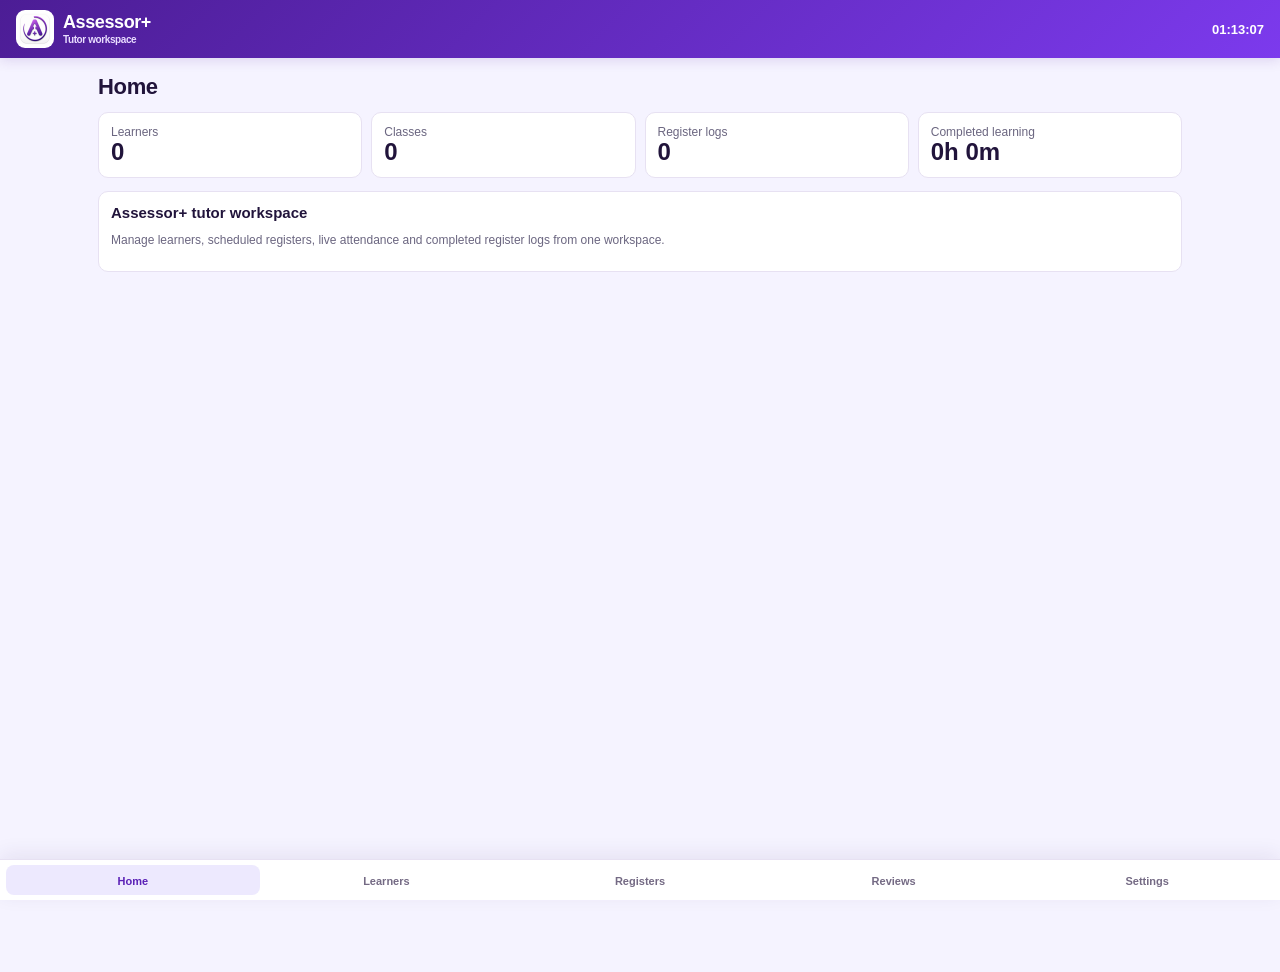
<file: index.html>
<!DOCTYPE html>

<html lang="en">
<head>
<meta charset="utf-8"/>
<meta content="width=device-width,initial-scale=1,viewport-fit=cover" name="viewport"/>
<meta content="#6d28d9" name="theme-color"/>
<meta content="Assessor+ tutor registers and learner attendance." name="description"/>
<link href="./manifest.webmanifest" rel="manifest"/>
<link href="./icon-192.png" rel="icon"/>
<link href="./icon-192.png" rel="apple-touch-icon"/>
<title>Assessor+</title>

<link href="./main.css" rel="stylesheet"/></head>
<body>
<header class="topbar"><div class="brand"><img alt="Assessor+" src="./assessor-logo.png"/><div><strong>Assessor+</strong><small>Tutor workspace</small></div></div><div class="clock" id="topClock"></div></header>
<div class="shell">
<nav class="nav">
<button class="active" data-page="home"><span class="nav-label">Home</span></button>
<button data-page="learners"><span class="nav-label">Learners</span></button>
<button data-page="registers"><span class="nav-label">Registers</span></button>
<button data-page="assessments"><span class="nav-label">Reviews</span></button>
<button data-page="settings"><span class="nav-label">Settings</span></button>
</nav>
<main>
<section class="page active" id="home"><div class="page-head"><h1>Home</h1></div><div class="grid" id="overviewCards"></div><div class="card" style="margin-top:13px"><h3>Assessor+ tutor workspace</h3><p class="muted">Manage learners, scheduled registers, live attendance and completed register logs from one workspace.</p></div></section>
<section class="page" id="learners"><div class="page-head"><h1>Learners</h1><div class="actions"><button class="btn light" onclick="toggleAllLearners()" type="button">Select all</button><button class="btn dark" disabled="" id="exportLearnersBtn" onclick="openLearnerExport()" type="button">Export selected</button><button class="btn primary" onclick="openLearner()">Add learner</button></div></div><div aria-label="Learner status" class="learner-status-tabs" role="tablist"><button class="learner-status-tab active" id="activeLearnerTab" onclick="setLearnerTab('active')" type="button">Active</button><button class="learner-status-tab" id="withdrawnLearnerTab" onclick="setLearnerTab('withdrawn')" type="button">Withdrawn</button></div><div class="learner-export-toolbar"><div><strong id="selectedLearnerSummary">0 learners selected</strong><div class="export-scope-note">Select one learner for an employer record or multiple learners for a manager report.</div></div></div><div class="learner-search"><input autocomplete="off" id="learnerSearch" placeholder="Search learners" type="search"/></div><div class="learner-export-list" id="learnerList"></div></section>
<section class="page" id="registers">
<div id="liveRegisterPanel" style="display:none">
<div id="liveRegister"></div>
</div>
<div id="registerDashboard">
<div class="page-head"><h1>Registers</h1></div>
<div id="registerSummaryView">
<div class="register-section"><div class="section-head"><h2>Today's registers</h2></div><div class="list" id="scheduledRegisters"></div></div>
<div class="register-section"><div class="section-head"><h2>Upcoming registers</h2></div><div class="list" id="upcomingRegisters"></div></div>
<div class="register-link-grid">
<button class="register-link-row" onclick="openRegisterSection('manage')" type="button"><span>Manage registers</span><span>View</span></button>
<button class="register-link-row" onclick="openRegisterSection('logs')" type="button"><span>Register logs</span><span>View</span></button>
</div>
</div>
<div id="manageRegistersView" style="display:none">
<div class="page-head"><button class="btn light" onclick="closeRegisterSection()">Back</button><button class="btn primary" onclick="openClass()">Create new</button></div>
<div class="section-head"><h2>Manage registers</h2></div><div class="list" id="classList"></div>
</div>
<div id="registerLogsView" style="display:none">
<div class="page-head"><button class="btn light" onclick="closeRegisterSection()">Back</button></div>
<div class="section-head"><h2>Register logs</h2></div>
<div aria-label="Register log views" class="log-tabs" role="tablist">
<button class="log-tab active" id="unsentLogTab" onclick="setLogTab('unsent')" type="button">Unsent logs</button>
<button class="log-tab" id="allLogTab" onclick="setLogTab('all')" type="button">All logs</button>
<button class="log-tab" id="missedLogTab" onclick="setLogTab('missed')" type="button">Missed registers</button>
</div>
<div class="log-toolbar">
<div><div class="muted" id="logTabSummary"></div><div class="row-meta" id="selectedLogSummary">0 registers selected</div></div>
<div class="export-actions"><button class="btn light" onclick="selectVisibleLogs()" type="button">Select all</button><button class="btn primary" disabled="" id="exportSelectedBtn" onclick="openRegisterExport()" type="button">Export selected</button></div>
</div>
<div class="list" id="logList"></div>
</div>
</div>
</section>
<section class="page" id="assessments">
<div class="page-head"><h1>Reviews</h1><div class="actions" id="assessmentHeaderActions"></div></div>
<div id="assessmentContent"></div>
</section>
<section class="page" id="settings"><div class="page-head"><h1>Settings</h1></div><div class="settings-grid"><div class="card"><h3>Assessor+ version</h3><div class="version-line"><strong id="appVersion">V5.2</strong><span class="muted" id="updateStatus">Checking for updates…</span></div><p class="muted">Updates are checked automatically whenever Assessor+ opens. When a new version is ready, you will see what has changed before installing it.</p><button class="btn light" id="checkUpdateBtn" type="button">Check for updates</button></div><div class="card"><h3>Time controls</h3><p class="muted">Every time and duration selector moves in 5-minute increments. Learner time banks are calculated from the first arrival in each teaching session.</p></div><div class="card"><h3>App data</h3><p class="muted">Learners, classes and registers are saved in this browser.</p><button class="btn danger" onclick="if(confirm('Clear all app data?')){localStorage.removeItem(KEY);location.reload()}">Clear app data</button></div></div></section>
</main></div>
<div class="modal-wrap" id="learnerExportModal"><div class="modal" style="max-width:560px"><h2>Export selected learners</h2><p class="muted" id="learnerExportSummary"></p><div class="export-format-list"><button class="export-format-row" onclick="exportSelectedLearners('pdf')" type="button"><strong>PDF attendance report</strong><span>Easy-to-read learner summaries and complete register history.</span></button><button class="export-format-row" onclick="exportSelectedLearners('csv')" type="button"><strong>CSV summary</strong><span>One clear overall summary row per learner for Excel.</span></button><button class="export-format-row" onclick="exportSelectedLearners('zip')" type="button"><strong>ZIP pack</strong><span>Contains the PDF, CSV and learner transfer pack together.</span></button><button class="export-format-row" onclick="exportSelectedLearners('aplearner')" type="button"><strong>Assessor+ learner pack</strong><span>Packaged learner data for importing into a compatible Assessor+ or Apprentice+ app.</span></button></div><div class="modal-foot"><button class="btn light" onclick="closeM('learnerExportModal')" type="button">Cancel</button></div></div></div>
<div class="modal-wrap" id="registerExportModal"><div class="modal" style="max-width:560px"><h2>Export selected registers</h2><p class="muted" id="registerExportSummary"></p><div class="export-format-list"><button class="export-format-row" onclick="exportSelectedLogs('pdf')" type="button"><strong>PDF report</strong><span>Readable weekly or selected-register report for managers.</span></button><button class="export-format-row" onclick="exportSelectedLogs('csv')" type="button"><strong>CSV spreadsheet</strong><span>Clear Excel-compatible table with one learner per row.</span></button><button class="export-format-row" onclick="exportSelectedLogs('zip')" type="button"><strong>ZIP pack</strong><span>Contains the PDF, CSV and Assessor+ register pack together.</span></button><button class="export-format-row" onclick="exportSelectedLogs('apreg')" type="button"><strong>Assessor+ pack</strong><span>Send or import the selected registers into another Assessor+ app.</span></button></div><div class="modal-foot"><button class="btn light" onclick="closeM('registerExportModal')" type="button">Cancel</button></div></div></div>
<div class="modal-wrap" id="learnerModal"><div class="modal"><h2 id="learnerTitle">Add learner</h2><div class="form-grid"><div class="field"><label>First name</label><input id="lf"/></div><div class="field"><label>Last name</label><input id="ll"/></div><div class="field"><label>Start date</label><input id="ls" type="date"/></div><div class="field"><label>End date</label><input id="le" type="date"/></div><div class="field"><label>Daily expected hours</label><input id="ldh" min="0" step="0.25" type="number" value="6"/><div class="row-meta">Hours expected on each selected attendance day.</div></div><div class="field attendance-days-field"><label>Expected attendance days</label><div class="day-selector" id="attendanceDays">
<label><input type="checkbox" value="1"/> Mon</label><label><input type="checkbox" value="2"/> Tue</label><label><input type="checkbox" value="3"/> Wed</label><label><input type="checkbox" value="4"/> Thu</label><label><input type="checkbox" value="5"/> Fri</label><label><input type="checkbox" value="6"/> Sat</label><label><input type="checkbox" value="0"/> Sun</label>
</div><div class="row-meta" id="weeklyExpectedSummary"></div></div><div class="field"><label>Past attended-hours adjustment</label><input id="lp" step="0.25" type="number" value="0"/></div><div class="field"><label>Opening minute-bank adjustment</label><input id="lb" step="1" type="number" value="0"/><div class="row-meta">Use positive or negative minutes for earlier records.</div></div></div><h3 style="margin-top:18px">Holiday mode</h3><p class="muted">Add holidays, half terms, Christmas closures or other periods when expected hours must pause.</p><div id="holidayRows"></div><button class="btn small light" onclick="addHoliday()">+ Add holiday period</button><div class="holiday-summary" id="holidaySummary"></div><div class="modal-foot"><button class="btn light" onclick="closeM('learnerModal')">Cancel</button><button class="btn primary" onclick="saveLearner()">Save learner</button></div></div></div>
<div class="modal-wrap" id="profileModal"><div class="modal" style="max-width:950px"><div id="profileContent"></div><div class="modal-foot"><button class="btn light" onclick="closeM('profileModal')">Close</button></div></div></div>
<div class="modal-wrap" id="creditModal"><div class="modal" style="max-width:520px"><h2>Apply attendance credits</h2><div class="card" id="creditSummary" style="margin-bottom:12px"></div><div class="form-grid"><div class="field"><label>Minutes to apply</label><input id="creditMinutes" min="1" step="1" type="number"/></div><div class="field full"><label>Reason</label><input id="creditReason" placeholder="e.g. Consistent early attendance"/></div></div><div class="row-meta" style="margin-top:10px">Credits can cover lateness or partial missed time only. They cannot cover a fully absent session.</div><div class="modal-foot"><button class="btn light" onclick="closeM('creditModal')">Cancel</button><button class="btn primary" onclick="saveAttendanceCredit()">Apply credits</button></div></div></div>
<div class="modal-wrap" id="classModal"><div class="modal"><h2 id="classTitle">Create register</h2><div class="form-grid"><div class="field"><label>Register name</label><input id="cn" placeholder="e.g. Brick Group 1"/></div><div class="field full"><label class="check-card" style="display:flex;align-items:center;gap:10px"><input checked="" id="crecurring" onchange="toggleRegisterTypeFields()" type="checkbox"/> <span><strong>Recurring register</strong><span class="row-meta" style="display:block">Untick for a one-off register on a specific date.</span></span></label></div><div class="field" id="recurringDayField"><label>Scheduled day</label><select id="cweekday"><option value="1">Monday</option><option value="2">Tuesday</option><option value="3">Wednesday</option><option value="4">Thursday</option><option value="5">Friday</option><option value="6">Saturday</option><option value="0">Sunday</option></select></div><div class="field" id="oneOffDateField" style="display:none"><label>One-off date</label><input id="conedate" type="date"/></div><div class="field full" id="recurringRangeField"><label>Recurring dates</label><div class="date-range-fields"><div><span class="row-meta">From</span><input id="crecurstart" type="date"/></div><div><span class="row-meta">Until</span><input id="crecurend" type="date"/></div></div><div class="row-meta">The recurring register only appears between these dates.</div></div></div><h3>Timetable</h3><p class="muted">Set the first start time and each session end time. Enter the break duration in minutes and the next session start will adjust automatically.</p><div id="scheduleRows"></div><button class="btn small light" onclick="addSession()">+ Learning session</button><h3 style="margin-top:18px">Class holiday mode</h3><p class="muted">Add half terms, Christmas closures or other dates when this class is not attending. Learners in other classes are unaffected.</p><div id="classHolidayRows"></div><button class="btn small light" onclick="addClassHoliday()">+ Add class holiday</button><div class="holiday-summary" id="classHolidaySummary"></div><h3 style="margin-top:18px">Learners</h3><div class="learner-search"><input autocomplete="off" id="classLearnerSearch" placeholder="Search learners to add" type="search"/></div><div class="check-grid" id="classChecks"></div><div class="modal-foot"><button class="btn light" onclick="closeM('classModal')">Cancel</button><button class="btn primary" onclick="saveClass()">Save class</button></div></div></div>
<div class="modal-wrap" id="startModal"><div class="modal"><h2>Start register</h2><div class="form-grid"><div class="field full"><label>Class</label><select id="startClass"></select></div><div class="field"><label>Register date</label><input id="startDate" type="date"/></div></div><div class="modal-foot"><button class="btn light" onclick="closeM('startModal')">Cancel</button><button class="btn primary" onclick="startRegister()">Start register</button></div></div></div>
<div class="modal-wrap" id="editLogModal"><div class="modal" style="max-width:980px"><h2>Edit register log</h2><div id="editLogContent"></div><div class="modal-foot"><button class="btn light" onclick="closeM('editLogModal')">Cancel</button><button class="btn primary" onclick="saveEditedLog()">Save corrections</button></div></div></div>
<div class="modal-wrap" id="templateModal"><div class="modal" style="max-width:860px"><h2 id="templateModalTitle">Create assessment template</h2><div class="form-grid"><div class="field"><label>Template name</label><input id="templateName" placeholder="e.g. Brickwork Practical Assessment"/></div><div class="field"><label>Subject or trade</label><input id="templateSubject" placeholder="e.g. Bricklaying"/></div><div class="field full"><label>Description (optional)</label><input id="templateDescription"/></div></div><div class="assessment-toolbar" style="margin-top:16px"><h3 style="margin:0">Marking criteria</h3><button class="btn small light" onclick="openCriterionModal()" type="button">Add criterion</button></div><div class="criterion-list" id="templateCriteria"></div><div class="modal-foot"><button class="btn light" onclick="closeM('templateModal')" type="button">Cancel</button><button class="btn primary" onclick="saveAssessmentTemplate()" type="button">Save template</button></div></div></div>
<div class="modal-wrap" id="criterionModal"><div class="modal" style="max-width:560px"><h2 id="criterionModalTitle">Add criterion</h2><div class="form-grid"><div class="field full"><label>Criterion name</label><input id="criterionName" placeholder="e.g. Gauge"/></div><div class="field"><label>Marking type</label><select id="criterionType" onchange="renderCriterionOptions()"><option value="number">Number range</option><option value="scale">Rating / competency scale</option><option value="passfail">Pass or fail</option></select></div><div class="field"><label><input checked="" id="criterionRequired" style="width:auto;margin-right:7px" type="checkbox"/> Required to pass</label></div></div><div id="criterionOptions"></div><div class="modal-foot"><button class="btn light" onclick="closeM('criterionModal')" type="button">Cancel</button><button class="btn primary" onclick="saveCriterion()" type="button">Save criterion</button></div></div></div>
<div class="modal-wrap" id="assessmentRecordModal"><div class="modal" style="max-width:760px"><h2 id="assessmentRecordTitle">Create assessment record</h2><div class="form-grid"><div class="field"><label>Assessment template</label><select id="recordTemplate" onchange="renderRecordCriteria()"></select></div><div class="field"><label>Learner</label><select id="recordLearner"></select></div><div class="field"><label>Assessment date</label><input id="recordDate" type="date"/></div><div class="field"><label>Overall result</label><input id="recordOverall" placeholder="Automatically suggested; can be changed"/></div></div><div class="assessment-fields" id="recordCriteria" style="margin-top:14px"></div><div class="field" style="margin-top:12px"><label>Notes (optional)</label><input id="recordNotes"/></div><div class="modal-foot"><button class="btn light" onclick="closeM('assessmentRecordModal')" type="button">Cancel</button><button class="btn primary" onclick="saveAssessmentRecord()" type="button">Save assessment</button></div></div></div>
<div class="modal-wrap" id="reviewImportModal"><div class="modal" style="max-width:600px"><div class="receive-review-intro"><h2>Receive learner review</h2><p>Choose how the learner is sharing their Apprentice+ progress.</p></div><div class="receive-choice-list"><button class="receive-choice" onclick="startReviewQrScan()" type="button"><span class="receive-choice-mark">QR</span><span><strong>Scan QR code</strong><span>Best for a face-to-face review.</span></span><span class="receive-choice-arrow">›</span></button><label class="receive-choice file-button"><span class="receive-choice-mark">FILE</span><span><strong>Open review file</strong><span>Use an .apreview file for a remote review.</span></span><span class="receive-choice-arrow">›</span><input accept=".apreview,.json,application/json" id="reviewImportFile" type="file"/></label></div><details style="margin-top:12px"><summary class="muted" style="cursor:pointer;font-size:12px">Use transfer text instead</summary><div class="field" style="margin-top:10px"><textarea id="reviewImportText" placeholder="Paste review transfer text" rows="4"></textarea></div><div class="review-inline-actions" style="justify-content:flex-end"><button class="btn primary" onclick="parseReviewImportText()" type="button">Check data</button></div></details><div id="reviewImportPreview"></div><div class="modal-foot"><button class="btn light" onclick="stopReviewQrScan();closeM('reviewImportModal')" type="button">Close</button></div></div></div>
<div class="modal-wrap" id="reviewScanModal"><div class="modal"><div class="receive-review-intro"><h2>Receive learner review</h2><p>Hold the learner's Apprentice+ QR code inside the large frame. Scanning starts automatically.</p></div><div class="scan-panel"><div class="scan-frame"><video id="reviewScanVideo" muted="" playsinline=""></video><div aria-hidden="true" class="scan-corners"></div></div><div aria-live="polite" class="scan-status" id="reviewScanStatus">Starting camera…</div><div class="review-inline-actions" style="justify-content:center;margin-top:10px"><button class="btn primary" id="reviewScanRetry" type="button">Start camera</button><label class="btn light file-button" id="reviewScanImageLabel" style="display:none">Scan saved QR<input accept="image/*" capture="environment" id="reviewScanImage" type="file"/></label></div></div><div class="modal-foot"><button class="btn light" onclick="stopReviewQrScan();closeM('reviewScanModal')" type="button">Cancel</button></div></div></div>
<div class="modal-wrap" id="reviewAttachModal"><div class="modal" style="max-width:680px"><h2>Attach review data</h2><div class="snapshot-preview" id="reviewAttachPreview"></div><div class="field" style="margin-top:12px"><label>Select the correct learner</label><div class="learner-search"><input autocomplete="off" id="reviewAttachSearch" placeholder="Search learners" type="search"/></div><select id="reviewAttachLearner" size="6"></select></div><div class="modal-foot"><button class="btn light" onclick="closeM('reviewAttachModal')" type="button">Cancel</button><button class="btn primary" onclick="attachSnapshotToLearner()" type="button">Attach and start review</button></div></div></div>
<div class="modal-wrap" id="reviewLearnerPickerModal"><div class="modal" style="max-width:560px"><h2>Select learner</h2><div class="learner-search"><input autocomplete="off" id="reviewLearnerSearch" placeholder="Search learners" type="search"/></div><div class="learner-picker-list" id="reviewLearnerPickerList"></div><div class="modal-foot"><button class="btn light" onclick="closeM('reviewLearnerPickerModal')" type="button">Cancel</button></div></div></div>
<div class="modal-wrap" id="reviewEditorModal"><div class="modal" style="max-width:900px"><h2 id="reviewEditorTitle">Professional review</h2><div id="reviewEditorBody"></div><div class="modal-foot"><button class="btn light" onclick="closeM('reviewEditorModal')" type="button">Cancel</button><button class="btn primary" onclick="saveProfessionalReview()" type="button">Save review</button></div></div></div>
<div class="modal-wrap" id="reviewShareModal"><div class="modal" style="max-width:600px"><h2>Send review to Apprentice+</h2><p class="muted">Use the QR code face-to-face, or download the file for email, Teams or a distance review.</p><div class="qr-box" id="reviewShareQr"></div><div class="review-inline-actions" style="margin-top:12px;justify-content:center"><button class="btn primary" onclick="downloadCurrentReviewPack()" type="button">Download .apreview</button><button class="btn light" onclick="downloadCurrentReviewPdf()" type="button">Download PDF</button></div><div class="modal-foot"><button class="btn light" onclick="closeM('reviewShareModal')" type="button">Close</button></div></div></div>
<div aria-labelledby="updateTitle" aria-modal="true" class="modal-wrap" id="updateModal" role="dialog"><div class="modal update-modal"><div class="update-kicker">Assessor+ update</div><h2 id="updateTitle">A new version is available</h2><p class="muted" id="updateVersionText">The latest Assessor+ update is ready to install.</p><h3>What’s new</h3><ul class="update-notes" id="updateNotes"><li>Improved app update notifications.</li><li>Version information added to Settings.</li></ul><div class="modal-foot"><button class="btn light" id="updateLaterBtn" type="button">Later</button><button class="btn primary" id="updateNowBtn" type="button">Update now</button></div></div></div>
<script src="./qrcode-browser.js"></script>

<div aria-hidden="true" class="time-picker-overlay" id="apDurationPicker">
<div aria-labelledby="apDurationPickerTitle" aria-modal="true" class="time-picker-panel" role="dialog">
<div class="time-picker-title" id="apDurationPickerTitle">Set break duration</div>
<div class="time-picker-grid">
<div>
<div class="time-picker-label">Hours</div>
<div class="time-picker-col">
<button aria-label="Increase hours" class="time-step" data-duration-action="hour-up" type="button">▲</button>
<div class="time-number" id="apDurationHour">00</div>
<button aria-label="Decrease hours" class="time-step" data-duration-action="hour-down" type="button">▼</button>
</div>
</div>
<div class="time-colon">:</div>
<div>
<div class="time-picker-label">Minutes</div>
<div class="time-picker-col">
<button aria-label="Increase minutes" class="time-step" data-duration-action="minute-up" type="button">▲</button>
<div class="time-number" id="apDurationMinute">30</div>
<button aria-label="Decrease minutes" class="time-step" data-duration-action="minute-down" type="button">▼</button>
</div>
</div>
</div>
<div class="time-picker-actions">
<button class="btn light" data-duration-action="cancel" type="button">Cancel</button>
<button class="btn primary" data-duration-action="confirm" type="button">Set duration</button>
</div>
</div>
</div>
<div aria-hidden="true" class="time-picker-overlay" id="apTimePicker">
<div aria-labelledby="apTimePickerTitle" aria-modal="true" class="time-picker-panel" role="dialog">
<div class="time-picker-title" id="apTimePickerTitle">Select time</div>
<div class="time-picker-grid">
<div>
<div class="time-picker-label">Hours</div>
<div class="time-picker-col">
<button aria-label="Increase hour" class="time-step" data-time-action="hour-up" type="button">▲</button>
<div class="time-number" id="apTimeHour">09</div>
<button aria-label="Decrease hour" class="time-step" data-time-action="hour-down" type="button">▼</button>
</div>
</div>
<div class="time-colon">:</div>
<div>
<div class="time-picker-label">Minutes</div>
<div class="time-picker-col">
<button aria-label="Increase minute" class="time-step" data-time-action="minute-up" type="button">▲</button>
<div class="time-number" id="apTimeMinute">00</div>
<button aria-label="Decrease minute" class="time-step" data-time-action="minute-down" type="button">▼</button>
</div>
</div>
</div>
<div class="time-picker-actions">
<button class="btn light" data-time-action="cancel" type="button">Cancel</button>
<button class="btn primary" data-time-action="confirm" type="button">Set time</button>
</div>
</div>
</div>



<script src="./app.js"></script><script src="./learners.js"></script><script src="./registers.js"></script><script src="./exports.js"></script><script src="./register-logs.js"></script><script src="./dashboard.js"></script><script src="./time-picker.js"></script><script src="./duration-picker.js"></script><script src="./reviews.js"></script><script src="./updates.js"></script></body>
</html>
</file>
<file: main.css>
:root{--bg:#edf3f3;--panel:#fff;--ink:#10272c;--muted:#66797d;--line:#d7e2e3;--brand:#12383f;--brand2:#1c4e57;--green:#22c55e;--green-dark:#166534;--red:#dc2626;--amber:#d97706;--blue:#2563eb}
*{box-sizing:border-box}body{margin:0;font-family:Inter,Arial,sans-serif;background:var(--bg);color:var(--ink)}button,input,select{font:inherit}
.topbar{height:58px;background:var(--brand);color:#fff;display:flex;align-items:center;justify-content:space-between;padding:0 18px;position:sticky;top:0;z-index:30}.brand{font-size:22px;font-weight:900}.brand span{color:var(--green)}.clock{font-weight:800}
.shell{min-height:calc(100vh - 58px)}.nav{position:sticky;top:58px;z-index:25;display:grid;grid-template-columns:repeat(5,minmax(110px,1fr));gap:8px;background:#173f46;padding:10px max(12px,calc((100vw - 1200px)/2))}.nav button{border:0;background:transparent;color:#d6e5e7;text-align:center;padding:12px 10px;border-radius:12px;cursor:pointer;font-weight:850}.nav button.active,.nav button:hover{background:#fff;color:#173f46;box-shadow:0 2px 10px #07191d2b}
main{width:100%;max-width:1200px;margin:auto;padding:20px}.page{display:none}.page.active{display:block}.page-head{display:flex;align-items:center;justify-content:space-between;gap:12px;margin-bottom:15px}.page-head h1{margin:0;font-size:25px}.actions{display:flex;gap:8px;flex-wrap:wrap}
.btn{border:0;border-radius:9px;padding:10px 14px;font-weight:800;cursor:pointer}.btn.primary{background:var(--green);color:#073617}.btn.dark{background:var(--brand);color:#fff}.btn.light{background:#e4ecec;color:var(--ink)}.btn.danger{background:#fee2e2;color:#991b1b}.btn.small{padding:7px 10px;font-size:13px}.btn:disabled{opacity:.45;cursor:not-allowed}
.grid{display:grid;grid-template-columns:repeat(auto-fit,minmax(230px,1fr));gap:13px}.card{background:var(--panel);border:1px solid var(--line);border-radius:14px;padding:16px;box-shadow:0 2px 9px #0a2a3010}.card h3{margin:0 0 7px}.muted{color:var(--muted)}.stat{font-size:29px;font-weight:900}.positive{color:var(--green-dark)}.negative{color:#b91c1c}
.list{display:flex;flex-direction:column;gap:10px}.row{background:#fff;border:1px solid var(--line);border-radius:12px;padding:13px;display:flex;align-items:center;justify-content:space-between;gap:12px}.row-title{font-weight:850}.row-meta{font-size:13px;color:var(--muted);margin-top:4px}.row-actions{display:flex;gap:6px;flex-wrap:wrap}
.empty{text-align:center;padding:35px;background:#fff;border:1px dashed #b6c6c8;border-radius:14px;color:var(--muted)}
.modal-wrap{position:fixed;inset:0;background:#07191db8;display:none;align-items:center;justify-content:center;padding:18px;z-index:100}.modal-wrap.open{display:flex}.modal{background:#fff;border-radius:16px;padding:20px;max-width:820px;width:100%;max-height:92vh;overflow:auto}.modal h2{margin:0 0 15px}.modal-foot{display:flex;justify-content:flex-end;gap:8px;margin-top:18px}
.form-grid{display:grid;grid-template-columns:repeat(2,minmax(0,1fr));gap:12px}.field.full{grid-column:1/-1}.field label{display:block;font-size:13px;font-weight:800;margin-bottom:5px}.field input,.field select{width:100%;border:1px solid #bdcbcd;border-radius:8px;padding:10px;background:#fff}
.schedule-row{display:grid;grid-template-columns:1.2fr 1fr 1fr auto;gap:8px;align-items:end;margin-bottom:8px;padding:10px;background:#f6f9f9;border-radius:10px}.holiday-row{display:grid;grid-template-columns:1.3fr 1fr 1fr auto;gap:8px;align-items:end;margin-bottom:8px;padding:10px;background:#fff7ed;border:1px solid #fed7aa;border-radius:10px}.holiday-summary{margin-top:8px;padding:10px;background:#f8fafc;border-radius:9px;color:var(--muted);font-size:13px}.check-grid{display:grid;grid-template-columns:repeat(auto-fit,minmax(190px,1fr));gap:8px}.check-card{padding:10px;background:#f6f9f9;border-radius:9px;border:1px solid var(--line)}.tick-attendance{margin-left:auto;font-weight:800;font-size:18px;text-align:right}.bank-balance{display:block;font-size:11px;font-weight:800;margin-top:3px}.bank-positive{color:#15803d}.bank-negative{color:#b91c1c}.bank-zero{color:var(--muted)}.holiday-card{background:#fff7ed!important;border-color:#fdba74!important;cursor:default!important}.holiday-badge{display:inline-block;padding:4px 8px;border-radius:999px;background:#fed7aa;color:#9a3412;font-weight:800;font-size:12px}.absent-card{border-color:#fca5a5!important;background:#fff7f7!important}
.live-top{display:grid;grid-template-columns:1.4fr repeat(3,1fr);gap:10px;margin-bottom:12px}.period-strip{display:flex;gap:8px;overflow:auto;padding-bottom:5px;margin-bottom:14px}.period{min-width:145px;background:#fff;border:1px solid var(--line);border-radius:11px;padding:10px}.period.active{border:2px solid var(--green);background:#f0fdf4}.period.done{opacity:.65}.period.break{background:#fff7ed}.period .tag{font-size:11px;font-weight:900;text-transform:uppercase;color:var(--muted)}

.live-register-title{display:flex;align-items:center;justify-content:space-between;gap:12px;margin-bottom:10px}.live-register-title h2{margin:0;font-size:22px}.live-register-title .date{font-size:12px;color:var(--muted)}
.period-progress-wrap{margin-top:12px;border:1px solid var(--line);border-radius:10px;overflow:hidden;background:#eef2f3}.period-progress-head{display:flex;justify-content:space-between;gap:12px;padding:8px 10px;font-size:13px;font-weight:850;background:#fff}.period-progress-track{height:18px;background:#dce5e6;overflow:hidden}.period-progress-fill{height:100%;background:var(--green);transition:width .5s linear}.period-progress-wrap.break-progress .period-progress-fill{background:#f59e0b}.period-progress-wrap.complete-progress .period-progress-fill{background:#0f766e}
.register-list{display:grid;grid-template-columns:repeat(auto-fit,minmax(230px,1fr));gap:11px}.tick-card{border:2px solid var(--line);border-radius:14px;background:#fff;padding:14px;display:flex;align-items:center;gap:12px;cursor:pointer;user-select:none;min-height:78px}.tick-card:hover{border-color:#8fb3b8}.tick-card.checked{border-color:var(--green);background:#f0fdf4}.tick-card.locked{cursor:default;opacity:.72}.tick-box{width:34px;height:34px;border:2px solid #9eb0b3;border-radius:9px;display:grid;place-items:center;font-size:23px;font-weight:900;flex:0 0 auto}.checked .tick-box{background:var(--green);border-color:var(--green);color:#fff}.tick-name{font-weight:900}.tick-detail{font-size:12px;color:var(--muted);margin-top:3px}
.notice{padding:13px;border-radius:11px;margin-bottom:12px;background:#e0f2fe;color:#075985}.notice.break{background:#fff7ed;color:#9a3412}.notice.done{background:#dcfce7;color:#166534}.demo-bar{display:flex;align-items:end;gap:8px;flex-wrap:wrap;margin-bottom:12px;padding:12px;background:#f8fafc;border:1px solid var(--line);border-radius:12px}.demo-bar .field{min-width:180px}.pill{display:inline-block;border-radius:999px;padding:4px 8px;font-size:12px;font-weight:850;background:#e6eeee}.pill.green{background:#dcfce7;color:#166534}.pill.red{background:#fee2e2;color:#991b1b}.pill.amber{background:#ffedd5;color:#9a3412}
table{width:100%;border-collapse:collapse}th,td{text-align:left;padding:8px;border-bottom:1px solid var(--line);font-size:13px}.profile-top{display:grid;grid-template-columns:1.3fr repeat(3,1fr);gap:10px;margin-bottom:14px}.profile-name{background:var(--brand);color:#fff}.profile-name .muted{color:#d7e5e7}.edit-session{display:grid;grid-template-columns:1.5fr 1fr 1fr 1fr;gap:8px;align-items:end;padding:10px;margin-bottom:8px;background:#f6f9f9;border:1px solid var(--line);border-radius:10px}.log-head-actions{display:flex;gap:7px;flex-wrap:wrap}.edit-note{padding:10px;border-radius:9px;background:#e0f2fe;color:#075985;margin-bottom:12px}
@media(max-width:800px){.nav{display:flex;overflow:auto;padding:8px}.nav button{min-width:112px;flex:0 0 auto}.live-top,.profile-top{grid-template-columns:1fr 1fr}.form-grid{grid-template-columns:1fr}.field.full{grid-column:auto}.schedule-row{grid-template-columns:1fr 1fr}.schedule-row .type{grid-column:1/-1}.row{align-items:flex-start;flex-direction:column}.edit-session{grid-template-columns:1fr 1fr}.edit-session .session-label{grid-column:1/-1}.row-actions{width:100%}main{padding:12px}}


.register-section{margin-bottom:18px}.section-head{display:flex;align-items:center;justify-content:space-between;gap:12px;margin-bottom:10px}.section-head h2{margin:0;font-size:19px}.subnav-note{font-size:13px;color:var(--muted)}.placeholder-card{min-height:180px;display:grid;place-items:center;text-align:center}.settings-grid{display:grid;grid-template-columns:repeat(auto-fit,minmax(250px,1fr));gap:13px}.nav-label{display:block;font-size:13px}.nav-icon{display:block;font-size:19px;margin-bottom:3px}

/* Large custom time selector */
input.ap-time-field{cursor:pointer;text-align:center;font-weight:800;font-size:18px;letter-spacing:.5px;background:#fff!important}
.time-picker-overlay{position:fixed;inset:0;background:rgba(7,18,23,.72);display:none;align-items:center;justify-content:center;padding:18px;z-index:9999}
.time-picker-overlay.open{display:flex}
.time-picker-panel{width:min(430px,96vw);background:#fff;border-radius:24px;padding:22px;box-shadow:0 24px 80px rgba(0,0,0,.35)}
.time-picker-title{text-align:center;font-size:20px;font-weight:900;margin-bottom:18px;color:#10242a}
.time-picker-grid{display:grid;grid-template-columns:1fr 42px 1fr;gap:10px;align-items:center}
.time-picker-col{display:grid;grid-template-rows:64px 96px 64px;gap:8px}
.time-picker-label{text-align:center;font-size:12px;font-weight:800;text-transform:uppercase;letter-spacing:.08em;color:#64757b;margin-bottom:6px}
.time-step{border:0;border-radius:16px;background:#e8f2ef;color:#123b34;font-size:34px;font-weight:900;cursor:pointer;touch-action:manipulation}
.time-step:active{transform:scale(.97)}
.time-number{display:flex;align-items:center;justify-content:center;border:2px solid #d8e3e0;border-radius:18px;background:#f8fbfa;font-size:56px;font-weight:950;line-height:1;color:#10242a;font-variant-numeric:tabular-nums}
.time-colon{font-size:52px;font-weight:950;text-align:center;color:#10242a;padding-top:20px}
.time-picker-actions{display:grid;grid-template-columns:1fr 1fr;gap:10px;margin-top:20px}
.time-picker-actions .btn{min-height:52px;font-size:17px}



/* Professional compact interface refinements */
:root{--bg:#f3f6f6;--panel:#ffffff;--ink:#14282d;--muted:#6b7c80;--line:#dce5e6;--brand:#153b42;--brand2:#1d4b53;--green:#20b85a}
body{font-size:14px;background:linear-gradient(180deg,#edf3f3 0,#f7f9f9 240px)}
.topbar{height:52px;padding:0 22px;box-shadow:0 1px 0 rgba(255,255,255,.08)}
.brand{font-size:20px;letter-spacing:-.4px}.clock{font-size:13px;font-variant-numeric:tabular-nums}
.shell{min-height:calc(100vh - 52px)}
.nav{top:52px;grid-template-columns:repeat(5,minmax(90px,1fr));gap:4px;padding:6px max(16px,calc((100vw - 1120px)/2));background:#173f46;border-top:1px solid rgba(255,255,255,.05)}
.nav button{padding:8px 8px;border-radius:8px;font-size:12px;font-weight:750}.nav-icon{font-size:16px;margin:0}.nav-label{font-size:11px;margin-top:2px}.nav button.active{box-shadow:none}
main{max-width:1120px;padding:16px 18px 32px}.page-head{margin-bottom:12px}.page-head h1{font-size:22px;letter-spacing:-.35px}.actions{gap:6px}
.btn{border-radius:8px;padding:8px 11px;font-size:13px;line-height:1.15}.btn.small{padding:6px 8px;font-size:12px}.btn.primary{box-shadow:0 1px 2px rgba(0,0,0,.08)}
.grid,.settings-grid{gap:9px;grid-template-columns:repeat(auto-fit,minmax(190px,1fr))}.card{border-radius:10px;padding:12px;box-shadow:0 1px 3px rgba(15,35,40,.05)}.card h3{font-size:15px;margin-bottom:5px}.stat{font-size:24px;line-height:1.1}.muted{font-size:12px}
.list{gap:7px}.row{border-radius:9px;padding:10px 11px;gap:9px}.row-title{font-size:14px}.row-meta{font-size:12px;margin-top:2px}.row-actions{gap:5px}
.empty{padding:24px;border-radius:10px}.notice{padding:10px 11px;border-radius:9px;margin-bottom:9px;font-size:13px}.pill{padding:3px 7px;font-size:11px}
.register-section{margin-bottom:14px}.section-head{margin-bottom:7px}.section-head h2{font-size:17px}.subnav-note{font-size:12px}
.live-top,.profile-top{gap:8px;margin-bottom:9px}.period-strip{gap:6px;margin-bottom:10px}.period{min-width:126px;border-radius:9px;padding:8px}.period .tag{font-size:10px}
.register-list{grid-template-columns:1fr;gap:6px}.tick-card{min-height:54px;border-width:1px;border-radius:9px;padding:8px 10px;gap:10px}.tick-card.checked{border-width:1px;box-shadow:inset 3px 0 0 var(--green)}.tick-box{width:28px;height:28px;border-radius:7px;font-size:18px}.tick-name{font-size:14px}.tick-detail{font-size:11px;margin-top:1px}.tick-attendance{font-size:15px}
.demo-bar{padding:9px;border-radius:9px;margin-bottom:9px;gap:6px}.demo-bar .field{min-width:150px}
.form-grid{gap:9px}.field label{font-size:12px;margin-bottom:4px}.field input,.field select{border-radius:7px;padding:8px 9px;font-size:13px}
.schedule-row,.holiday-row,.edit-session{padding:8px;border-radius:8px;margin-bottom:6px;gap:6px}.check-grid{gap:6px;grid-template-columns:repeat(auto-fit,minmax(165px,1fr))}.check-card{padding:8px;border-radius:8px}
table{font-size:12px}th,td{padding:7px 6px}.modal-wrap{padding:12px}.modal{border-radius:12px;padding:16px;max-width:760px}.modal h2{font-size:19px;margin-bottom:11px}.modal-foot{margin-top:13px;gap:6px}
.time-picker-panel{width:min(390px,95vw);border-radius:18px;padding:18px}.time-picker-title{font-size:18px;margin-bottom:14px}.time-picker-col{grid-template-rows:52px 78px 52px}.time-number{font-size:44px;border-radius:14px}.time-step{font-size:27px;border-radius:12px}.time-colon{font-size:42px}.time-picker-actions{margin-top:15px;gap:8px}.time-picker-actions .btn{min-height:44px;font-size:15px}
.placeholder-card{min-height:120px}
@media(min-width:760px){.register-list{grid-template-columns:repeat(2,minmax(0,1fr))}}
@media(max-width:800px){main{padding:11px 10px 24px}.topbar{padding:0 12px}.nav{padding:5px 7px}.nav button{min-width:82px}.nav-icon{display:none}.nav-label{font-size:11px}.page-head h1{font-size:20px}.live-top,.profile-top{grid-template-columns:repeat(2,1fr)}.card{padding:10px}.row{padding:9px}.register-list{grid-template-columns:1fr}}


.learner-simple-row{width:100%;display:flex;align-items:center;justify-content:space-between;gap:16px;padding:13px 15px;border:1px solid var(--line);border-radius:11px;background:#fff;color:var(--ink);cursor:pointer;text-align:left;margin-bottom:8px;box-shadow:none}
.learner-simple-row:hover{border-color:#9fb4ae;background:#f8fbfa}
.learner-simple-name{font-size:15px;font-weight:800}
.learner-simple-attendance{min-width:72px;text-align:center;font-size:17px;font-weight:900;padding:6px 10px;border-radius:999px}
.attendance-good{background:#e8f8ef;color:#147a45}.attendance-warn{background:#fff4d6;color:#946200}.attendance-low{background:#feeceb;color:#b42318}
@media(max-width:640px){.learner-simple-row{padding:12px}.learner-simple-attendance{min-width:64px;font-size:16px}}
.register-list .tick-card{grid-template-columns:42px 1fr auto;align-items:center}.register-list .tick-attendance{font-size:18px;min-width:90px}.register-list .tick-name{font-size:15px}

/* Compact professional list layout */
.register-section{margin-bottom:22px}.register-section .list{gap:6px}
.compact-register-row{display:grid;grid-template-columns:minmax(0,1fr) auto;align-items:center;gap:16px;padding:10px 12px;background:#fff;border:1px solid var(--line);border-radius:9px;min-height:44px}
.compact-register-line{min-width:0;white-space:nowrap;overflow:hidden;text-overflow:ellipsis;font-size:14px}
.compact-register-name{font-weight:850}.compact-separator{color:#9aabad;margin:0 8px}.compact-register-action{white-space:nowrap}
.register-row-muted{background:#f7f7f9;color:#7b8190;border-color:#e7e7ec}.register-row-muted .compact-register-name{color:#656b78}.register-row-active{border-color:#c4b5fd;background:#faf8ff}.status-chip{display:inline-flex;align-items:center;justify-content:center;min-width:86px;border:1px solid #d7d9e0;border-radius:8px;padding:6px 10px;background:#f2f3f5;color:#616775;font-size:12px;font-weight:750;line-height:1.1;cursor:default}.status-chip[onclick]{cursor:pointer}.status-chip[onclick]:hover{background:#e9eaee}.status-missed{color:#6b5e60}
.register-link-grid{display:grid;grid-template-columns:repeat(2,minmax(0,1fr));gap:8px;margin-top:14px}
.register-link-row{display:flex;align-items:center;justify-content:space-between;gap:12px;border:1px solid var(--line);background:#fff;border-radius:9px;padding:12px 14px;font-weight:850;color:var(--ink);cursor:pointer;text-align:left}
.register-link-row span:last-child{font-size:13px;color:var(--muted);font-weight:800}
.register-link-row:hover{border-color:#9fb4b7;background:#f8fbfb}
#classList .row,#logList>.card{box-shadow:none}
#classList .row{padding:10px 12px;border-radius:9px;flex-direction:row;align-items:center}
#classList .row-meta{margin-top:0}.section-head h2{font-size:18px}
.register-list{display:flex;flex-direction:column;gap:6px}.tick-card{min-height:48px;padding:8px 10px;border-width:1px;border-radius:8px}.tick-box{width:28px;height:28px;border-radius:6px;font-size:18px}.tick-attendance{font-size:14px!important;min-width:75px!important}
@media(max-width:700px){.compact-register-row{grid-template-columns:1fr auto;gap:8px}.compact-register-line{white-space:normal;line-height:1.45}.compact-separator{margin:0 4px}.register-link-grid{grid-template-columns:1fr}.compact-register-action .btn{padding:7px 9px}.nav-icon{display:none}}


/* Compact learner lists */
#learnerList{gap:0;background:#fff;border:1px solid var(--line);border-radius:9px;overflow:hidden}
.learner-simple-row{margin:0;min-height:42px;padding:8px 12px;border:0;border-bottom:1px solid var(--line);border-radius:0;background:#fff}
.learner-simple-row:last-child{border-bottom:0}
.learner-simple-row:hover{background:#f6f9f9;border-color:var(--line)}
.learner-simple-name{font-size:14px;font-weight:750}
.learner-simple-attendance{min-width:58px;padding:0;background:transparent!important;border-radius:0;font-size:14px;text-align:right}

.register-list{display:flex;flex-direction:column;gap:0;background:#fff;border:1px solid var(--line);border-radius:9px;overflow:hidden}
.tick-card{min-height:44px;padding:7px 11px;border:0;border-bottom:1px solid var(--line);border-radius:0;background:#fff;gap:10px}
.tick-card:last-child{border-bottom:0}
.tick-card:hover{background:#f6f9f9;border-color:var(--line)}
.tick-card.checked{background:#f0fdf4;border-color:var(--line)}
.tick-name{font-size:14px;font-weight:750;flex:1;min-width:0}
.tick-attendance{margin-left:auto;min-width:72px;font-size:13px;text-align:right}
.tick-box{order:3;width:25px;height:25px;border-radius:6px;font-size:17px}
.holiday-card{border-color:var(--line)!important;background:#fffaf3!important}
.holiday-badge{padding:2px 6px;font-size:11px}
@media(max-width:640px){.learner-simple-row{padding:7px 10px;min-height:40px}.tick-card{padding:7px 9px;min-height:42px}.tick-attendance{min-width:62px}}


/* Assessor+ purple integration */
:root{--bg:#f5f3ff;--panel:#fff;--ink:#21143b;--muted:#6b6680;--line:#e7e1f2;--brand:#4c1d95;--brand2:#6d28d9;--green:#7c3aed;--green-dark:#5b21b6;--blue:#6d28d9}
body{background:var(--bg);padding-bottom:72px}
.topbar{height:58px;background:linear-gradient(135deg,#4c1d95,#7c3aed);padding:0 16px;box-shadow:0 2px 12px #4c1d9526}
.brand{display:flex;align-items:center;gap:9px;font-size:18px}.brand img{width:38px;height:38px;object-fit:contain;background:#fff;border-radius:9px;padding:3px}.brand strong{display:block;line-height:1.05}.brand small{display:block;font-size:10px;font-weight:650;color:#e9ddff;margin-top:3px}
.shell{min-height:calc(100vh - 58px)}
.nav{position:fixed;left:0;right:0;bottom:0;top:auto;z-index:80;display:grid;grid-template-columns:repeat(5,1fr);gap:0;background:#fff;border-top:1px solid var(--line);padding:5px max(6px,env(safe-area-inset-right)) calc(5px + env(safe-area-inset-bottom)) max(6px,env(safe-area-inset-left));box-shadow:0 -5px 20px #32145b14}
.nav button{min-width:0!important;padding:8px 4px;border-radius:8px;color:#746a84;background:transparent;font-size:11px}.nav button.active,.nav button:hover{background:#ede9fe;color:#5b21b6;box-shadow:none}
main{padding-bottom:22px}.btn.primary{background:#6d28d9;color:#fff}.btn.primary:hover{background:#7c3aed}.btn.dark{background:#4c1d95}.period-progress-fill{background:#7c3aed}.tick-card.checked{background:#f5f3ff}.checked .tick-box{background:#7c3aed;border-color:#7c3aed}.period.active{border-color:#7c3aed;background:#f5f3ff}.positive,.bank-positive{color:#5b21b6}
.card,.row,.compact-register-row,.register-link-row{box-shadow:none}
@media(max-width:800px){.nav{display:grid;overflow:visible;padding-top:5px}.nav button{min-width:0}.nav-label{font-size:10px}}


.log-tabs{display:flex;gap:6px;margin:0 0 12px;border-bottom:1px solid var(--line);padding-bottom:8px}
.log-tab{border:0;background:transparent;color:var(--muted);font-weight:800;padding:8px 12px;border-radius:8px;cursor:pointer}
.log-tab.active{background:#ede9fe;color:#5b21b6}
.log-toolbar{display:flex;align-items:center;justify-content:space-between;gap:10px;margin-bottom:12px;flex-wrap:wrap}
.log-select{display:flex;align-items:center;gap:10px;min-width:0;flex:1}.log-select input{width:18px;height:18px;flex:0 0 auto}.export-format-list{display:grid;gap:8px;margin-top:14px}.export-format-row{width:100%;text-align:left;border:1px solid var(--line);background:var(--card);border-radius:10px;padding:12px 14px;display:grid;gap:3px;cursor:pointer;color:inherit}.export-format-row:hover{border-color:var(--purple)}.export-format-row span{font-size:13px;color:var(--muted)}
.sent-status{font-size:12px;font-weight:800;color:#5b21b6}
.unsent-status{font-size:12px;font-weight:800;color:#9a3412}

.day-selector{display:flex;flex-wrap:wrap;gap:6px;margin-top:6px}.day-selector label{display:flex;align-items:center;gap:5px;border:1px solid var(--border);border-radius:7px;padding:7px 9px;background:#fff;font-size:13px;cursor:pointer}.day-selector input{width:auto;margin:0}.attendance-days-field{grid-column:span 2}
.profile-metrics{display:grid;grid-template-columns:repeat(auto-fit,minmax(145px,1fr));gap:8px;margin-bottom:14px}
.profile-metric{border:1px solid var(--border);border-radius:9px;padding:10px;background:#fff}
.profile-metric .label{font-size:12px;color:var(--muted);font-weight:750;margin-bottom:3px}
.profile-metric .value{font-size:20px;font-weight:850;line-height:1.15}
.profile-history{border-top:1px solid var(--border)}
.profile-history details{border-bottom:1px solid var(--border)}
.profile-history summary{cursor:pointer;list-style:none;display:grid;grid-template-columns:minmax(0,1fr) auto;gap:12px;align-items:center;padding:10px 2px;font-weight:800}
.profile-history summary::-webkit-details-marker{display:none}
.profile-history summary:after{content:'+';font-size:18px;color:var(--muted)}
.profile-history details[open] summary:after{content:'-'}
.profile-history-body{padding:0 2px 12px;display:grid;grid-template-columns:repeat(auto-fit,minmax(130px,1fr));gap:7px}
.profile-history-item{background:#f8f7fb;border-radius:7px;padding:8px}
.profile-history-item span{display:block;font-size:11px;color:var(--muted);font-weight:750}.profile-history-item strong{font-size:14px}
.export-actions{display:flex;gap:7px;flex-wrap:wrap}

.version-line{display:flex;align-items:center;justify-content:space-between;gap:12px;margin:8px 0 10px}.version-line strong{font-size:24px;color:#6d28d9}.update-modal{max-width:560px}.update-kicker{font-size:12px;font-weight:900;letter-spacing:.08em;text-transform:uppercase;color:#6d28d9;margin-bottom:6px}.update-notes{margin:8px 0 0;padding-left:20px}.update-notes li{margin:8px 0;line-height:1.4}

/* Assessment workspace */
.assessment-shell{display:grid;gap:12px}
.assessment-nav{display:flex;align-items:center;gap:4px;border-bottom:1px solid var(--line);padding-bottom:8px;overflow-x:auto}
.assessment-nav button{border:0;background:transparent;color:var(--muted);font:inherit;font-size:13px;font-weight:800;padding:8px 11px;border-radius:7px;white-space:nowrap;cursor:pointer}
.assessment-nav button.active{background:#f0ebff;color:#5b21b6}
.assessment-summary{display:grid;grid-template-columns:repeat(3,minmax(0,1fr));border:1px solid var(--line);border-radius:9px;background:#fff;overflow:hidden}
.assessment-summary-item{padding:11px 13px;border-right:1px solid var(--line)}
.assessment-summary-item:last-child{border-right:0}.assessment-summary-item span{display:block;font-size:11px;color:var(--muted);font-weight:750}.assessment-summary-item strong{display:block;margin-top:2px;font-size:18px}
.assessment-section-head{display:flex;align-items:center;justify-content:space-between;gap:10px;margin-top:2px}.assessment-section-head h2{font-size:15px;margin:0}.assessment-section-head span{font-size:12px;color:var(--muted)}
.assessment-list{border:1px solid var(--line);border-radius:9px;background:#fff;overflow:hidden}
.assessment-list-row{display:grid;grid-template-columns:minmax(0,1fr) auto;align-items:center;gap:12px;min-height:44px;padding:8px 10px;border-bottom:1px solid var(--line)}
.assessment-list-row:last-child{border-bottom:0}.assessment-row-main{min-width:0}.assessment-row-title{font-size:14px;font-weight:800;white-space:nowrap;overflow:hidden;text-overflow:ellipsis}.assessment-row-meta{font-size:12px;color:var(--muted);margin-top:2px;white-space:nowrap;overflow:hidden;text-overflow:ellipsis}
.assessment-row-end{display:flex;align-items:center;gap:6px;flex-wrap:wrap;justify-content:flex-end}.assessment-count{min-width:28px;text-align:center;font-size:12px;font-weight:850;color:#5b21b6;background:#f0ebff;border-radius:999px;padding:4px 7px}
.assessment-empty{padding:24px 14px;text-align:center;color:var(--muted);background:#fff;border:1px solid var(--line);border-radius:9px}
.assessment-toolbar{display:flex;align-items:center;justify-content:space-between;gap:10px;margin:14px 0 8px}.assessment-toolbar h3{font-size:14px;margin:0}
.criterion-list{border:1px solid var(--line);border-radius:9px;overflow:hidden;background:#fff}
.criterion-row{display:grid;grid-template-columns:minmax(120px,1.1fr) minmax(105px,.7fr) minmax(150px,1.2fr) auto;gap:9px;align-items:center;min-height:42px;padding:7px 9px;border-bottom:1px solid var(--line);background:#fff}.criterion-row:last-child{border-bottom:0}.criterion-name{font-size:13px;font-weight:800}.criterion-meta{font-size:12px;color:var(--muted)}
.assessment-fields{border:1px solid var(--line);border-radius:9px;background:#fff;overflow:hidden}.assessment-field-row{display:grid;grid-template-columns:minmax(140px,1fr) minmax(150px,1fr);gap:12px;align-items:center;padding:9px 10px;border-bottom:1px solid var(--line)}.assessment-field-row:last-child{border-bottom:0}.assessment-field-row label{margin:0;font-size:13px}.assessment-field-row input,.assessment-field-row select{margin:0}
.assessment-result{font-weight:850}.assessment-result.pass{color:#166534}.assessment-result.refer{color:#991b1b}
.record-detail{margin-top:7px;border-top:1px solid var(--line);padding-top:7px}.record-detail summary{cursor:pointer;font-size:12px;font-weight:800;color:#5b21b6;list-style:none}.record-detail summary::-webkit-details-marker{display:none}.record-detail summary:after{content:' +';color:var(--muted)}.record-detail[open] summary:after{content:' −'}
.record-criteria{display:grid;gap:0;margin-top:7px;border:1px solid var(--line);border-radius:7px;overflow:hidden}.record-criterion{display:flex;justify-content:space-between;gap:10px;font-size:12px;padding:7px 8px;border-bottom:1px solid var(--line);background:#fafafa}.record-criterion:last-child{border-bottom:0}
@media(max-width:650px){.assessment-summary{grid-template-columns:1fr}.assessment-summary-item{border-right:0;border-bottom:1px solid var(--line)}.assessment-summary-item:last-child{border-bottom:0}.criterion-row{grid-template-columns:1fr auto}.criterion-row .criterion-meta{grid-column:1/-1}.assessment-field-row{grid-template-columns:1fr}.assessment-list-row{align-items:start}.assessment-row-end{max-width:150px}}

.learner-export-toolbar{display:flex;align-items:center;justify-content:space-between;gap:10px;margin-bottom:10px;padding:9px 10px;border:1px solid var(--line);border-radius:9px;background:#fff}.learner-export-actions{display:flex;gap:6px;flex-wrap:wrap}.learner-select-row{display:grid;grid-template-columns:28px minmax(0,1fr) auto;align-items:center;gap:9px;min-height:40px;border-bottom:1px solid var(--line);background:#fff}.learner-select-row:last-child{border-bottom:0}.learner-select-row input{width:17px;height:17px;margin:0 0 0 8px}.learner-select-main{border:0;background:transparent;color:inherit;text-align:left;padding:9px 4px;cursor:pointer;min-width:0}.learner-select-main strong{display:block;font-size:14px}.learner-select-attendance{padding:9px 10px;font-weight:850;font-variant-numeric:tabular-nums}.learner-export-list{border:1px solid var(--line);border-radius:9px;overflow:hidden}.export-scope-note{font-size:12px;color:var(--muted);margin-top:4px}

.review-shell{display:grid;gap:12px}.review-tabs{display:flex;gap:4px;border-bottom:1px solid var(--line);padding-bottom:8px}.review-tabs button{border:0;background:transparent;color:var(--muted);font:inherit;font-size:13px;font-weight:800;padding:8px 11px;border-radius:7px;cursor:pointer}.review-tabs button.active{background:#f0ebff;color:#5b21b6}.review-list{border:1px solid var(--line);border-radius:9px;background:#fff;overflow:hidden}.review-row{display:grid;grid-template-columns:minmax(0,1fr) auto;align-items:center;gap:12px;min-height:44px;padding:8px 10px;border-bottom:1px solid var(--line)}.review-row:last-child{border-bottom:0}.review-title{font-weight:800;font-size:14px}.review-meta{font-size:12px;color:var(--muted);margin-top:2px}.review-actions{display:flex;gap:6px;align-items:center;justify-content:flex-end}.review-empty{padding:24px 14px;text-align:center;color:var(--muted);border:1px solid var(--line);border-radius:9px;background:#fff}.review-summary{display:grid;grid-template-columns:repeat(4,minmax(0,1fr));border:1px solid var(--line);border-radius:9px;background:#fff;overflow:hidden}.review-stat{padding:10px 12px;border-right:1px solid var(--line)}.review-stat:last-child{border-right:0}.review-stat span{display:block;font-size:11px;color:var(--muted)}.review-stat strong{display:block;font-size:17px;margin-top:2px}.review-section{border:1px solid var(--line);border-radius:9px;background:#fff;overflow:hidden;margin-top:10px}.review-section h3{font-size:14px;margin:0;padding:10px 12px;border-bottom:1px solid var(--line)}.review-field{display:grid;grid-template-columns:minmax(140px,210px) minmax(0,1fr);gap:12px;align-items:start;padding:9px 12px;border-bottom:1px solid var(--line)}.review-field:last-child{border-bottom:0}.review-field>label{font-size:13px;font-weight:750;margin:8px 0 0}.review-field input,.review-field select,.review-field textarea{margin:0}.review-field textarea{min-height:74px;resize:vertical}.review-target{display:grid;grid-template-columns:34px minmax(0,1fr) 150px;gap:8px;align-items:center;padding:8px 12px;border-bottom:1px solid var(--line)}.review-target:last-child{border-bottom:0}.review-target-num{font-size:12px;color:var(--muted);font-weight:800}.snapshot-preview{border:1px solid var(--line);border-radius:8px;background:#fafafa;padding:10px;font-size:13px}.snapshot-grid{display:grid;grid-template-columns:repeat(2,minmax(0,1fr));gap:7px}.snapshot-item{padding:8px;border:1px solid var(--line);border-radius:7px;background:#fff}.snapshot-item span{display:block;font-size:11px;color:var(--muted)}.snapshot-item strong{display:block;margin-top:2px}.qr-box{display:grid;place-items:center;min-height:250px;border:1px solid var(--line);border-radius:9px;background:#fff;padding:12px}.review-badge{font-size:11px;font-weight:800;padding:4px 7px;border-radius:999px;background:#f2f2f2;color:#555}.review-badge.pending{background:#f0ebff;color:#5b21b6}.transfer-warning{padding:10px 12px;border-left:3px solid #6d28d9;background:#f8f5ff;font-size:12px;color:#4b5563;border-radius:6px}.review-inline-actions{display:flex;gap:8px;flex-wrap:wrap}.file-button{position:relative;overflow:hidden}.file-button input{position:absolute;inset:0;opacity:0;cursor:pointer}.camera-video{width:100%;max-height:320px;background:#111;border-radius:8px}.review-print-only{display:none}@media(max-width:650px){.review-summary{grid-template-columns:repeat(2,1fr)}.review-stat:nth-child(2){border-right:0}.review-stat:nth-child(-n+2){border-bottom:1px solid var(--line)}.review-field{grid-template-columns:1fr;gap:5px}.review-field>label{margin:0}.review-target{grid-template-columns:26px 1fr}.review-target input[type=date]{grid-column:2}.review-row{align-items:start}.review-actions{flex-wrap:wrap}.snapshot-grid{grid-template-columns:1fr}}


.review-editor-layout{display:grid;gap:14px}.review-hero{display:grid;grid-template-columns:minmax(0,1.4fr) minmax(220px,.6fr);gap:12px;padding:16px;border:1px solid #ddd6fe;border-radius:14px;background:linear-gradient(135deg,#faf8ff,#fff)}.review-hero h3{margin:0;font-size:18px}.review-hero p{margin:4px 0 0;color:var(--muted)}.review-progress-card{border:1px solid var(--line);border-radius:12px;padding:12px;background:#fff}.review-progress-track{height:9px;border-radius:999px;background:#ebe7f3;overflow:hidden;margin:9px 0}.review-progress-track span{display:block;height:100%;background:#6d28d9;border-radius:inherit}.review-kpi-grid{display:grid;grid-template-columns:repeat(3,minmax(0,1fr));gap:8px}.review-kpi{padding:11px;border:1px solid var(--line);border-radius:10px;background:#fff}.review-kpi span{display:block;font-size:11px;color:var(--muted)}.review-kpi strong{display:block;font-size:16px;margin-top:3px}.review-section.modern{border-radius:12px}.review-section.modern h3{background:#fafafa;padding:12px 14px}.signature-grid{display:grid;grid-template-columns:repeat(3,minmax(0,1fr));gap:10px;padding:12px}.signature-card{border:1px solid var(--line);border-radius:10px;padding:10px;background:#fff}.signature-card label{display:block;font-size:12px;font-weight:800;margin-bottom:7px}.signature-pad{width:100%;height:110px;border:1px dashed #b8b2c5;border-radius:8px;background:#fcfcfd;touch-action:none}.signature-actions{display:flex;justify-content:flex-end;margin-top:6px}.signature-actions button{border:0;background:transparent;color:#6d28d9;font-weight:800;cursor:pointer}.rag-readonly{display:inline-flex;align-items:center;padding:7px 10px;border-radius:999px;background:#f1edfb;color:#5b21b6;font-weight:850}.review-field.compact{grid-template-columns:180px minmax(0,1fr)}@media(max-width:760px){.review-hero{grid-template-columns:1fr}.review-kpi-grid{grid-template-columns:repeat(2,1fr)}.signature-grid{grid-template-columns:1fr}}

/* V3.7 polished Reviews */
#assessments .page-head{margin-bottom:10px}
#assessments .page-head h1{letter-spacing:-.02em}
.review-shell{gap:10px}
.review-commandbar{display:flex;align-items:center;justify-content:space-between;gap:10px;padding:10px 12px;border:1px solid var(--line);border-radius:10px;background:#fff}
.review-commandbar-copy strong{display:block;font-size:14px}.review-commandbar-copy span{display:block;color:var(--muted);font-size:12px;margin-top:2px}
.review-tabs{padding:0;border:1px solid var(--line);border-radius:9px;background:#fff;overflow:hidden;gap:0}
.review-tabs button{flex:1;border-radius:0;padding:10px 12px;border-right:1px solid var(--line);font-weight:750}
.review-tabs button:last-child{border-right:0}.review-tabs button.active{background:#f4f0ff;color:#5b21b6}
.review-summary{border-radius:10px}.review-stat{padding:11px 13px}.review-stat strong{font-size:18px}
.review-list{border-radius:10px}.review-row{min-height:50px;padding:9px 12px}.review-title{font-size:14px}.review-actions .btn{min-width:58px}
.review-empty{padding:30px 16px;border-style:dashed;background:#fcfcfd}
.review-editor-layout{gap:10px}.review-hero{padding:14px;border-radius:11px;background:#fff;border:1px solid var(--line)}
.review-hero h3{font-size:19px}.review-kpi-grid{gap:0;border:1px solid var(--line);border-radius:9px;overflow:hidden;margin-top:12px!important}
.review-kpi{border:0;border-right:1px solid var(--line);border-bottom:1px solid var(--line);border-radius:0;padding:9px 10px;background:#fff}.review-kpi:nth-child(3n){border-right:0}.review-kpi:nth-last-child(-n+3){border-bottom:0}
.review-kpi strong{font-size:15px}.review-progress-card{border-radius:10px;padding:12px}.review-section.modern{border-radius:10px;margin-top:0}.review-section.modern h3{padding:10px 12px;background:#fbfafc;font-size:13px}
.review-field{padding:8px 12px}.review-field>label{font-weight:700}.review-target{padding:7px 12px;grid-template-columns:28px minmax(0,1fr) 145px}.review-target-num{width:22px;height:22px;border-radius:50%;display:grid;place-items:center;background:#f1edfb;color:#5b21b6}
.signature-grid{padding:10px}.signature-card{border-radius:9px;padding:9px}.signature-pad{height:92px}
.receive-review-intro{text-align:center;padding:4px 4px 14px}.receive-review-intro h2{margin-bottom:5px}.receive-review-intro p{margin:0;color:var(--muted)}
.receive-choice-list{display:grid;gap:8px}.receive-choice{display:grid;grid-template-columns:42px minmax(0,1fr) auto;align-items:center;gap:12px;width:100%;text-align:left;padding:12px;border:1px solid var(--line);border-radius:10px;background:#fff;color:var(--ink);cursor:pointer;font:inherit}.receive-choice:hover{border-color:#b9a6ec;background:#fbf9ff}.receive-choice-mark{width:38px;height:38px;border-radius:9px;display:grid;place-items:center;background:#f1edfb;color:#5b21b6;font-weight:900}.receive-choice strong{display:block;font-size:14px}.receive-choice span{display:block;font-size:12px;color:var(--muted);margin-top:2px}.receive-choice-arrow{font-size:20px;color:#8d8598}
.scan-panel{text-align:center}.scan-frame{position:relative;overflow:hidden;border-radius:16px;background:#151219;width:100%;min-height:420px;aspect-ratio:16/10;display:grid;place-items:center}.scan-frame video{width:100%;height:100%;object-fit:cover}.scan-corners{position:absolute;inset:8%;border:3px solid rgba(255,255,255,.96);border-radius:18px;box-shadow:0 0 0 999px rgba(10,7,14,.38)}.scan-corners:before{content:'';position:absolute;left:7%;right:7%;top:12%;height:2px;background:rgba(255,255,255,.95);box-shadow:0 0 10px rgba(255,255,255,.7);animation:reviewScanLine 2.2s ease-in-out infinite}.scan-status{padding:12px 0 0;font-size:13px;color:var(--muted)}#reviewScanModal .modal{max-width:920px!important;width:min(920px,calc(100vw - 20px));padding:16px}#reviewScanModal .receive-review-intro{padding-bottom:12px}#reviewScanModal .modal-foot{margin-top:12px}@keyframes reviewScanLine{0%,100%{top:12%;opacity:.55}50%{top:86%;opacity:1}}@media(max-width:700px){#reviewScanModal .modal{width:calc(100vw - 12px);padding:10px}.scan-frame{min-height:0;aspect-ratio:3/4;border-radius:14px}.scan-corners{inset:7%;border-radius:16px}.scan-status{font-size:12px}}
.snapshot-preview{background:#fff;border-radius:10px}.snapshot-grid{gap:0;border:1px solid var(--line);border-radius:9px;overflow:hidden}.snapshot-item{border:0;border-right:1px solid var(--line);border-bottom:1px solid var(--line);border-radius:0;padding:9px 10px}.snapshot-item:nth-child(2n){border-right:0}.snapshot-item:nth-last-child(-n+2){border-bottom:0}
#reviewEditorModal .modal{padding:0;overflow:hidden}#reviewEditorModal .modal>h2{margin:0;padding:14px 16px;border-bottom:1px solid var(--line);font-size:17px}#reviewEditorBody{padding:12px 14px;max-height:72vh;overflow:auto}#reviewEditorModal .modal-foot{margin:0;padding:10px 14px;border-top:1px solid var(--line);background:#fff}
#reviewImportModal .modal,#reviewScanModal .modal,#reviewAttachModal .modal,#reviewShareModal .modal{border-radius:14px}
@media(max-width:760px){.review-commandbar{align-items:flex-start;flex-direction:column}.review-commandbar .review-inline-actions{width:100%}.review-commandbar .btn{flex:1}.review-kpi-grid{grid-template-columns:repeat(2,1fr)}.review-kpi:nth-child(3n){border-right:1px solid var(--line)}.review-kpi:nth-child(2n){border-right:0}.review-kpi:nth-last-child(-n+3){border-bottom:1px solid var(--line)}.review-kpi:nth-last-child(-n+2){border-bottom:0}.review-tabs{overflow-x:auto}.review-tabs button{white-space:nowrap;min-width:max-content}.review-target{grid-template-columns:26px 1fr}.review-target input[type=date]{grid-column:2}.snapshot-item:nth-child(n){border-right:0}.snapshot-item:not(:last-child){border-bottom:1px solid var(--line)}}

/* V4.7 professional review workspace */
#reviewEditorModal .modal{max-width:1120px!important;width:min(1120px,calc(100vw - 24px));background:#f6f5f8}
#reviewEditorModal .modal>h2{background:#fff;padding:16px 18px;font-size:18px;letter-spacing:-.01em}
#reviewEditorBody{padding:14px 16px 20px;max-height:76vh}
#reviewEditorModal .modal-foot{position:sticky;bottom:0;z-index:4;box-shadow:0 -8px 24px rgba(31,24,45,.06)}
.review-editor-layout.review-polished{grid-template-columns:minmax(0,1.45fr) minmax(300px,.75fr);align-items:start;gap:12px}
.review-polished .review-hero{grid-column:1/-1;display:grid;grid-template-columns:minmax(0,1.5fr) minmax(260px,.5fr);padding:0;background:#fff;border:1px solid var(--line);overflow:hidden}
.review-polished .review-hero>div:first-child{padding:17px 18px}
.review-polished .review-hero>div:first-child>p{font-size:13px}
.review-polished .review-progress-card{border:0;border-left:1px solid var(--line);border-radius:0;padding:17px 18px;background:#faf9fc}
.review-polished .review-progress-card h3{font-size:14px;margin:12px 0 4px}
.review-polished .review-progress-card p{font-size:12px;color:var(--muted);margin:5px 0 0}
.review-polished .review-kpi-grid{display:grid;grid-template-columns:repeat(6,minmax(0,1fr));margin-top:14px!important;border:1px solid var(--line);border-radius:9px;background:#fff}
.review-polished .review-kpi{min-width:0;padding:9px 10px;border-right:1px solid var(--line);border-bottom:0}
.review-polished .review-kpi:last-child{border-right:0}
.review-polished .review-kpi span{white-space:nowrap;overflow:hidden;text-overflow:ellipsis}
.review-polished .review-kpi strong{font-size:15px;white-space:nowrap;overflow:hidden;text-overflow:ellipsis}
.review-polished .review-section{margin:0;border-radius:10px;background:#fff;box-shadow:0 1px 2px rgba(31,24,45,.03)}
.review-polished .review-section.review-wide{grid-column:1/-1}
.review-polished .review-section.review-primary{grid-column:1}
.review-polished .review-section.review-side{grid-column:2}
.review-polished .review-section>h3{position:relative;display:flex;align-items:center;justify-content:space-between;gap:10px;padding:12px 14px;background:#fff;border-bottom:1px solid var(--line);font-size:13px;cursor:pointer;user-select:none}
.review-polished .review-section>h3::after{content:'−';display:grid;place-items:center;width:22px;height:22px;border-radius:7px;background:#f2eff8;color:#5b21b6;font-size:15px;line-height:1}
.review-polished .review-section.is-collapsed>h3{border-bottom:0}
.review-polished .review-section.is-collapsed>h3::after{content:'+'}
.review-polished .review-section-body{display:block}
.review-polished .review-section.is-collapsed .review-section-body{display:none}
.review-polished .review-field{grid-template-columns:165px minmax(0,1fr);padding:9px 13px;gap:10px}
.review-polished .review-field>label{font-size:12px;color:#4b4653;margin-top:7px}
.review-polished .review-field input,.review-polished .review-field select,.review-polished .review-field textarea{border-color:#d9d5df;background:#fff;border-radius:8px;font-size:13px;padding:9px 10px}
.review-polished .review-field textarea{min-height:72px}
.review-polished .review-target{grid-template-columns:26px minmax(0,1fr) 132px;padding:8px 12px;background:#fff}
.review-polished .review-target-num{width:22px;height:22px;font-size:11px}
.review-polished .review-target input{height:36px;padding:7px 9px;border-radius:8px}
.review-polished .signature-grid{padding:12px;gap:8px}
.review-polished .signature-card{padding:9px;border-radius:9px;background:#fcfbfd}
.review-polished .signature-pad{height:92px;background:#fff}
.review-polished .snapshot-preview{border:0;border-radius:0;padding:0;background:#fff}
.review-polished .snapshot-grid{border:0;border-radius:0}
.review-polished .snapshot-item{padding:9px 12px}
.review-polished .rag-readonly{padding:5px 9px;font-size:12px}
.review-section-kicker{display:block;font-size:10px;letter-spacing:.06em;text-transform:uppercase;color:var(--muted);font-weight:800;margin-bottom:2px}
@media(max-width:900px){
 #reviewEditorModal .modal{width:calc(100vw - 12px)}
 .review-editor-layout.review-polished{grid-template-columns:1fr}
 .review-polished .review-hero{grid-template-columns:1fr}
 .review-polished .review-progress-card{border-left:0;border-top:1px solid var(--line)}
 .review-polished .review-kpi-grid{grid-template-columns:repeat(3,1fr)}
 .review-polished .review-kpi:nth-child(3){border-right:0}.review-polished .review-kpi:nth-child(-n+3){border-bottom:1px solid var(--line)}
 .review-polished .review-section.review-wide,.review-polished .review-section.review-primary,.review-polished .review-section.review-side{grid-column:1}
}
@media(max-width:620px){
 #reviewEditorBody{padding:9px 8px 15px}
 .review-polished .review-hero>div:first-child,.review-polished .review-progress-card{padding:13px}
 .review-polished .review-kpi-grid{grid-template-columns:repeat(2,1fr)}
 .review-polished .review-kpi:nth-child(n){border-right:1px solid var(--line);border-bottom:1px solid var(--line)}
 .review-polished .review-kpi:nth-child(2n){border-right:0}.review-polished .review-kpi:nth-last-child(-n+2){border-bottom:0}
 .review-polished .review-field{grid-template-columns:1fr;gap:5px}.review-polished .review-field>label{margin:0}
 .review-polished .review-target{grid-template-columns:24px 1fr}.review-polished .review-target input[type=date]{grid-column:2}
}


.learner-search{position:relative;margin:0 0 10px}.learner-search input{width:100%;padding:10px 12px 10px 36px;border:1px solid var(--line);border-radius:9px;background:#fff;font:inherit}.learner-search::before{content:"⌕";position:absolute;left:12px;top:50%;transform:translateY(-50%);color:var(--muted);font-size:18px}.learner-picker-list{border:1px solid var(--line);border-radius:9px;overflow:hidden;max-height:360px;overflow-y:auto}.learner-picker-row{width:100%;display:flex;align-items:center;justify-content:space-between;gap:12px;padding:10px 12px;border:0;border-bottom:1px solid var(--line);background:#fff;text-align:left;cursor:pointer}.learner-picker-row:last-child{border-bottom:0}.learner-picker-row:hover{background:#f6f4fb}.learner-picker-row strong{font-size:14px}.learner-picker-row span{font-size:12px;color:var(--muted)}

/* V4.7 register recovery and compact sorting */
.missed-register-row{display:flex;align-items:center;justify-content:space-between;gap:14px;padding:10px 0;border-bottom:1px solid var(--line)}
.missed-register-row:last-child{border-bottom:0}.missed-register-main{min-width:0}.missed-register-main strong{display:block}.date-range-fields{display:grid;grid-template-columns:1fr 1fr;gap:10px}.edit-present-check{display:flex;align-items:center;gap:8px;font-weight:700;padding-top:22px}.edit-present-check input{width:20px;height:20px}.register-log-card .row-title{font-weight:800}

/* V4.7 register recovery and sorting */
.missed-register-row{display:flex;align-items:center;justify-content:space-between;gap:14px;padding:10px 0;border-bottom:1px solid var(--line)}
.missed-register-row:last-child{border-bottom:0}.missed-register-main{min-width:0}.missed-register-main strong{display:block}
.date-range-fields{display:grid;grid-template-columns:1fr 1fr;gap:10px}
.edit-present-check{display:flex;align-items:center;gap:8px;font-weight:700;padding-top:22px}.edit-present-check input{width:20px;height:20px}

.learner-status-tabs{display:flex;gap:6px;margin:0 0 10px;border-bottom:1px solid var(--border)}
.learner-status-tab{border:0;background:transparent;padding:9px 12px;font:inherit;font-weight:700;color:var(--muted);border-bottom:2px solid transparent;cursor:pointer}
.learner-status-tab.active{color:var(--purple);border-bottom-color:var(--purple)}
.withdrawn-badge{font-size:12px;color:var(--muted);font-weight:700}
.learner-select-row.is-withdrawn{opacity:.72}
</file>
